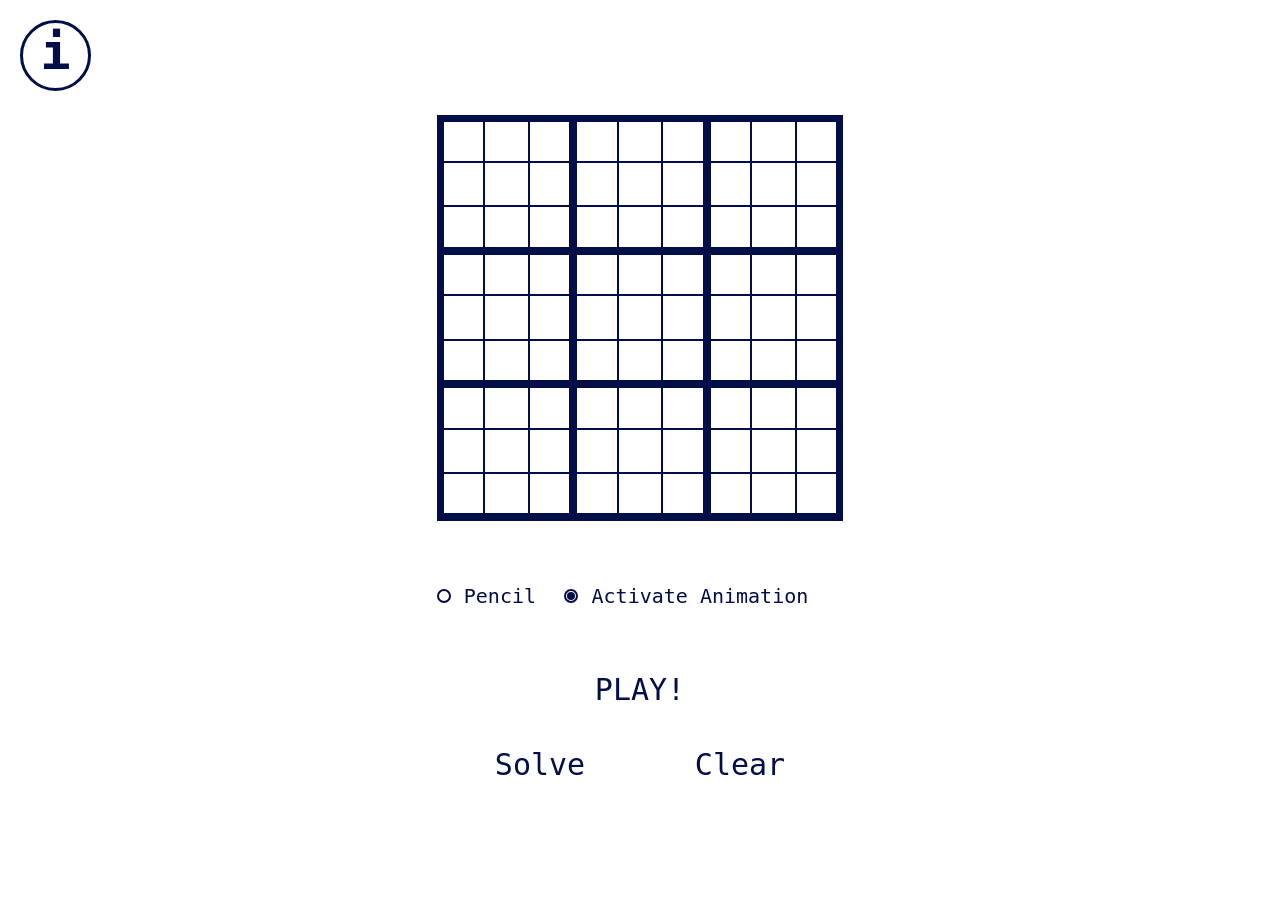
<file: index.html>
<!DOCTYPE html>
<html lang="en">
<head>
    <meta charset="UTF-8">
    <meta http-equiv="X-UA-Compatible" content="IE=edge">
    <meta name="viewport" content="width=device-width, initial-scale=1.0">
    <link rel="stylesheet" href="css/sudoku.css">
    <title>Document</title>
</head>
<body>
    <div class="panel">
        <div id="info-button">i</div>
        <div id="info">
            Click on a slot to select it and press the number you think should go on that box <br><br>
            Press <b>'Q'</b> on your keyboard to toggle pencil writing <br><br>
            If you click <b>PLAY!</b>, you'll enter playing mode and a random solvable puzzle will be displayed on the board <br><br>
            In playing mode you can type in the wrong answer 3 times before you lose, which will trigger the algorithm to solve the puzzle<br><br>
            You can also use this page as just a Sudoku solver, to do that, make sure the board is clear, fill it with the puzzle you desire to solve, and click <b>Solve</b> <br><br>
            <b>Clear</b> will clear the board and allow you to fill it with whatever you want <br><br>

        </div>
    </div>
    <div id="sudoku-container">
        <div id="loading">
            <div id="spinner"></div>
        </div>
        <div id="errors">Errors: 0/3</div>
        <div id="sudoku-board"></div>
        <div id="buttons">
            <div id="radio-container">

                <label for="writing mode">
                    <input type="checkbox" name="writing mode" id="writing">
                    <div class="checkmark">
                        <div class="inner"></div>
                    </div>
                    Pencil
                </label>
                
                <label for="animation mode">
                    <input type="checkbox" name="animation mode" id="animation-radio" checked>
                    <div class="checkmark">
                        <div class="inner"></div>
                    </div>
                    Activate Animation
                </label>
            </div>
            <button id="generate" class="some-button">PLAY!</button>
            <div id="lower-buttons">
                <button id="solve" class="some-button">Solve</button>
                <button id="clear" class="some-button">Clear</button>
            </div>
        </div>
    </div>
    <div class="panel"></div>
    <script src="js/sudoku.js"></script>
</body>
</html>
</file>
<file: css/sudoku.css>
body{
    display: flex;
    justify-content: center;
    align-items: center;
    margin: 0;
    height: 100vh;
    font-family: monospace;
    color: rgb(2, 14, 71);;
}


#sudoku-container{
    position: relative;
    height: 100%;
    width: 400px;
    display: flex;
    flex-direction: column;
    justify-content: center;
    align-items: center;
    
}

#sudoku-board{
    position: relative;
    display: grid;
    grid-template-columns: repeat(9, 1fr);
    grid-template-rows: repeat(9, 1fr);
    height: 400px;
    width: 400px;
    background-color: rgb(2, 14, 71);;
    border: solid 3px rgb(2, 14, 71);;
}

.slot{
    box-sizing: content-box;
    position: relative;
    background-color: white;
    border: 1px solid rgb(2, 14, 71);;
    font-weight: 900;
    /* padding-top: calc(50% - 18px); */
    line-height: 200%;
    font-size: 150%;
    text-align: center;
    display: grid;
    grid-template-columns: repeat(1, 1fr);
    grid-template-rows: repeat(1, 1fr);
}

.slot-grid-mode{
    grid-template-columns: repeat(3, 13.146px);
    grid-template-rows: repeat(3, 13.146px);
}

.thick-top{
    margin-top: 3px;
}
.thick-right{
    margin-right: 3px;
}
.thick-left{
    margin-left: 3px;
}
.thick-bottom{
    margin-bottom: 3px;
}

.selected-slot{
    background-color: rgb(139, 160, 230);
}

.observed-slot{
    background-color: rgb(212, 212, 212);
}

#buttons{
    display: flex;
    flex-direction: column;
    height: calc(50% - 150px);
    width: 100%;
    justify-content: space-around;
    /* align-items: center; */
}

.some-button{
    /* border: 2px solid rgb(2, 14, 71);; */
    border: 0px;
    background-color: inherit;
    font-family: monospace;
    font-size: 30px;
    transition: 1s;
    color: rgb(2, 14, 71);;
}

.some-button:hover{
    background-color: rgb(2, 14, 71);
    color: white;
    cursor: pointer;
}

.filled{
    background-color: rgb(0, 255, 0);
}

.unfilled{
    background-color: darkslategray;
}

#lower-buttons{
    display: flex;
    width: 100%;
    height: 50%;
    justify-content: space-around;
}

#radio-container{
    width: 100%;
    height: 200px;
    display: flex;
    justify-content: space-around;
    align-items: center;
}

#radio-container label{
    position: relative;
    font-family: monospace;
    font-size: 20px;
    left: -20px;
    color: rgb(2, 14, 71);
}

label input{
    position: relative;
    opacity: 0;
    cursor: pointer;
    z-index: 1;
}

.checkmark{
    position: absolute;
    z-index: 0;
    left: 5px;
    top: 5px;
    height: 10px;
    width: 10px;
    background-color: inherit;
    border: 2px solid rgb(2, 14, 71);
    border-radius: 50%;
}

.inner{
    position: relative;
    left: 1px;
    top: 1px;
    background-color: white;
    height: 8px;
    width: 8px;
    border-radius: 50%;
    transition: 500ms;
}



label input:checked + .checkmark .inner{
    background-color: rgb(2, 14, 71);
}

.pencil-slot{
    /* height: calc(100%/3);
    width: calc(100%/3); */
    color: grey;
    font-size: 12px;
    text-align: center;
    line-height: 15px;
    /* position: absolute; */
    /* line-height: 3px; */
}

#errors{
    text-align: center;
    width: 100%;
    font-size: 30px;
    opacity: 0;
    transition: 1s;
}

#errors.displayed{
    opacity: 100;
}

.panel{
    position: relative;
    height: 100%;
    flex-grow: 1;
    max-width: calc(50% - 200px);
}

#info-button{
    position: relative;
    left: 20px;
    top: 20px;
    height: 65px;
    width: 65px;
    font-weight: 900;
    font-size: 50px;
    border: 3px solid rgb(2, 14, 71);
    border-radius: 50%;
    text-align: center;
    cursor: pointer;
    transition: 1s;
}

#info-button.clicked-info-button{
    background-color: rgb(2, 14, 71);
    color: white;
}

#info-button.clicked-info-button + #info{
    opacity: 100;
}

#info{
    top: 5%;
    position: relative;
    width: 75%;
    left: 12.5%;
    margin-right: 0px;
    font-size: 15px;
    opacity: 0;
    transition: 2s;
}

@media(max-width: 800px), (max-height: 500px){
    #sudoku-board{
        height: 300px;
        width: 300px;
    }
    .slot{
        line-height: initial;
    }
    #sudoku-container{
        width: 300px;
    }
    #radio-container label{
        font-size: 13px;
    }
    #info-button{
        display: none;
    }
    #info{
        display: none;
    }
    .slot-grid-mode{
        grid-template-columns: repeat(3, 10.11px);
        grid-template-rows: repeat(3, 10.11px);
    }
}

#loading{
    position: absolute;
    width: 102%;
    height: 100%;
    background-color: rgba(255, 255, 255, 0);
    /* opacity: 10; */
    z-index: -1;
    display: flex;
    justify-content: center;
    align-items: center;
}

#loading.displayed{
    z-index: 1;
    /* opacity: 50; */
    background-color: rgba(255, 255, 255, 0.5);
}

#loading.displayed #spinner{
    opacity: 100;
}

#spinner{
    opacity: 0;
    background-color: transparent;
    width: 75px;
    height: 75px;
    border-radius: 50%;
    border: 10px solid rgb(2, 14, 71);
    border-top: 10px solid transparent;
    animation-name: spin;
    animation-iteration-count: infinite;
    animation-duration: 1s;
}

@keyframes spin {
    0%{
        transform: rotate(0deg);
    }
    100%{
        transform: rotate(360deg);
    }
}
</file>
